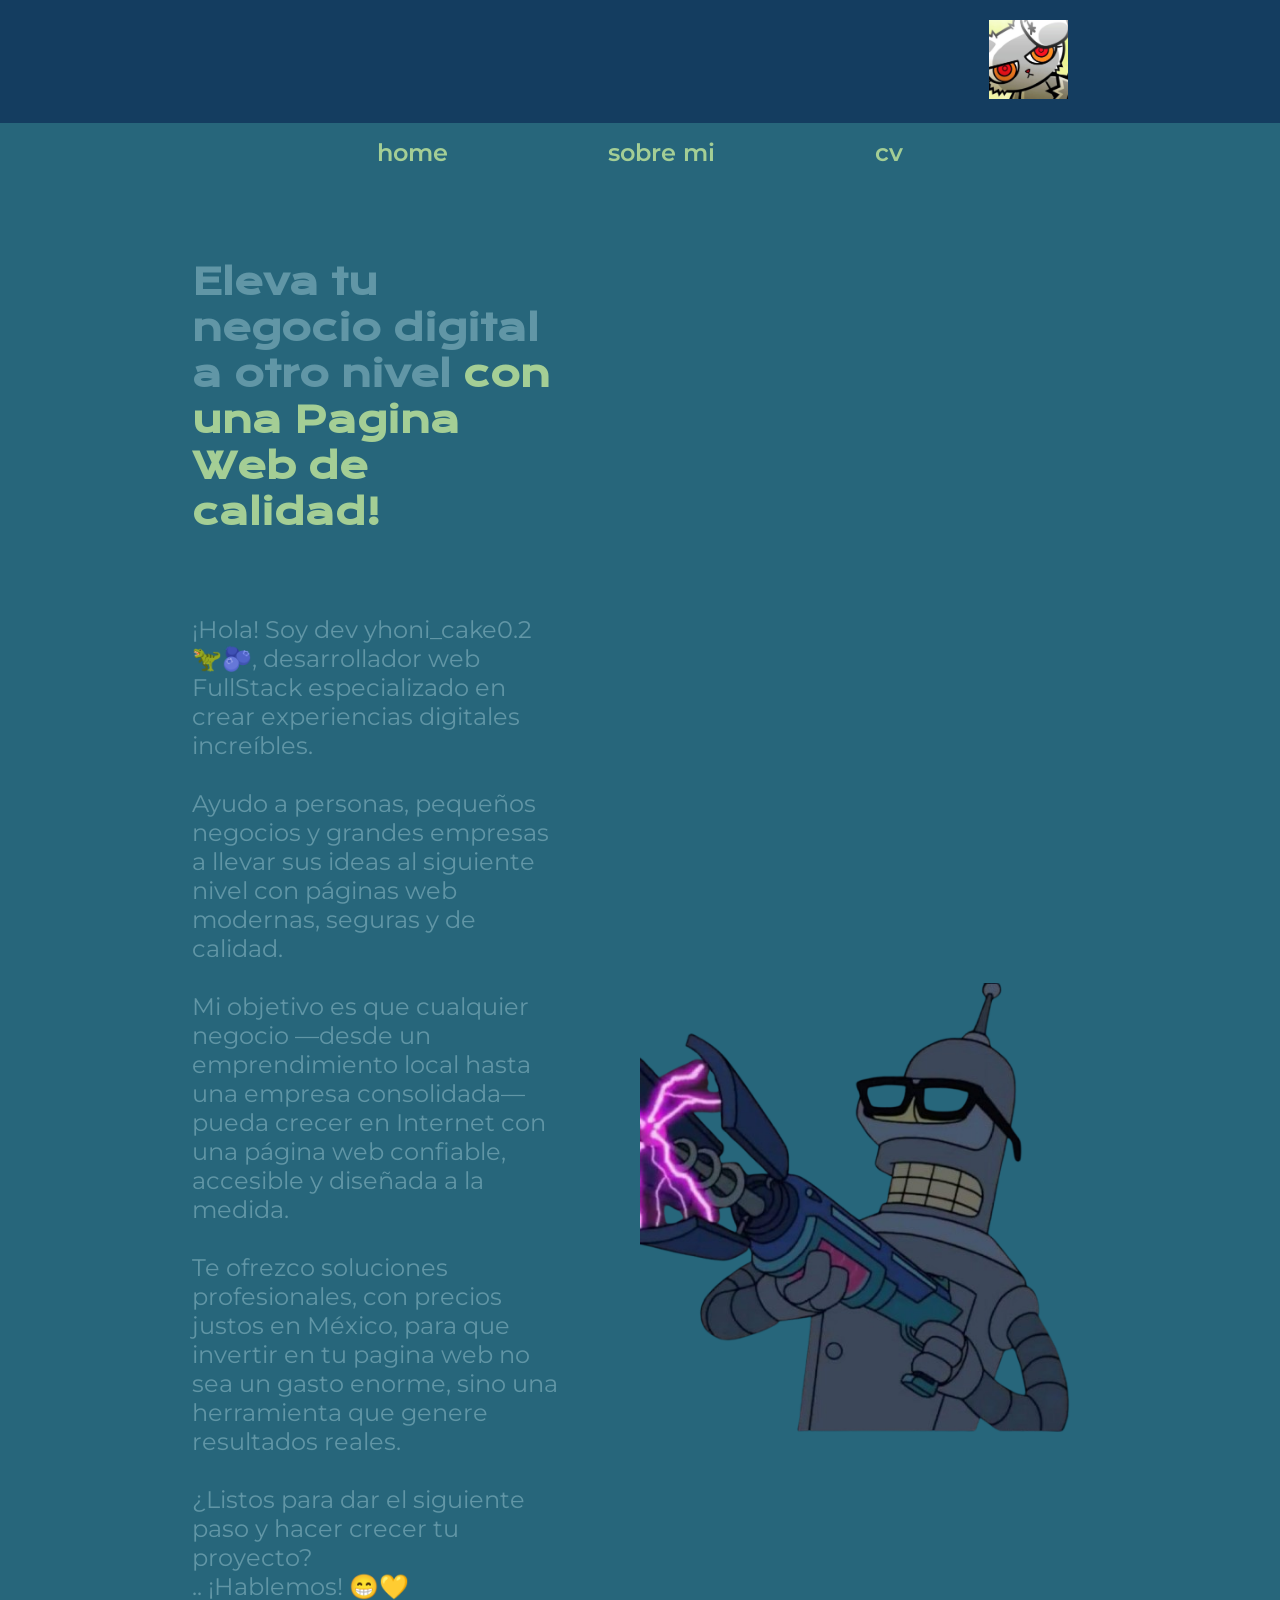
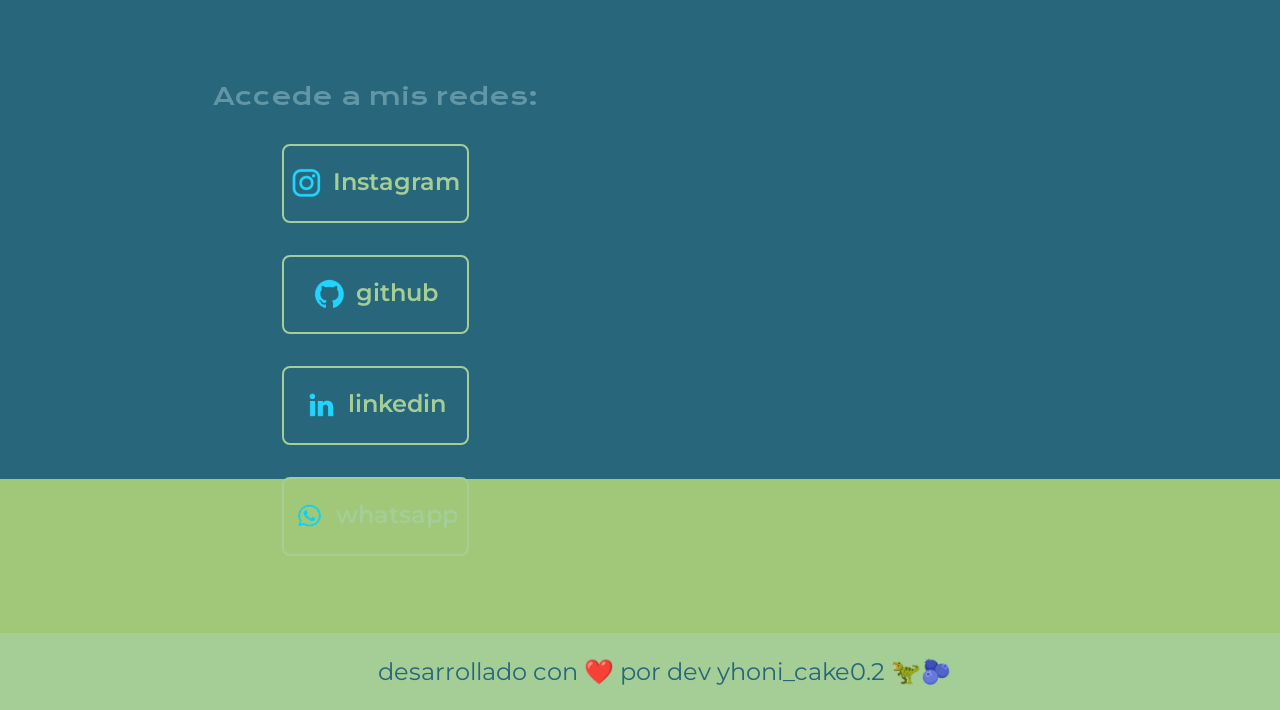
<file: index.html>
<!DOCTYPE html>
<html lang="es-mx">
<head>
    <meta charset="UTF-8">
    <meta http-equiv="X-UA-Compatible" content="IE=edge">
    <meta name="viewport" content="width=device-width, initial-scale=1.0">
    <title>Portafolio de yhoni_cake0.2 | Desarrollador Web Fullstack</title>
    <meta name="description" content="Portafolio de yhoni_cake0.2 - Desarrollador de software Fullstack en C# y JavaScript. Diseño y desarrollo de páginas web modernas, seguras y personalizadas para tu negocio.">
    <meta name="keywords" content="portafolio, desarrollador web, fullstack, C#, JavaScript, páginas web, México, Yhoni Reyes, desarrollo de software">
    <meta name="author" content="Yhoni_cake0.2">
    <link rel="stylesheet" href="./styles/style.css">
</head>
<body>
    <header class="header">
        <Imagen a la derecha, centrada verticalmente>
        <img src="./assets/rabi.png" alt="Logo Yhoni" class="header__imagen">
    </header>
    <nav class="header__menu">
        <a class="header__menu__link" href="index.html">home</a>
        <a class="header__menu__link" href="about.html">sobre mi</a>
        <a class="header__menu__link" href="curriculum.html">cv</a>
    </nav>
    <main class="presentacion">
        <section class="presentacion__contenido">
            <h1 class="presentacion__contenido__titulo">
                Eleva tu negocio digital a otro nivel 
                <strong class="titulo-destaque">con una Pagina Web de calidad!</strong>
            </h1>
            <p class="presentacion__contenido__texto">
            <p class="presentacion__contenido__texto">
                ¡Hola! Soy dev yhoni_cake0.2 🦖🫐, desarrollador web FullStack especializado en crear 
                experiencias digitales increíbles.
                <br><br>
                Ayudo a personas, pequeños negocios y grandes empresas a llevar sus ideas al siguiente 
                nivel con páginas web modernas, seguras y de calidad.
                <br><br>
                Mi objetivo es que cualquier negocio —desde un emprendimiento local hasta una empresa 
                consolidada— pueda crecer en Internet con una página web confiable, accesible y diseñada
                a la medida.
                <br><br>
                Te ofrezco soluciones profesionales, con precios justos en México, para que invertir en 
                tu pagina web no sea un gasto enorme, sino una herramienta que genere resultados reales.
                <br><br>
                ¿Listos para dar el siguiente paso y hacer crecer tu proyecto?
                <br>
                .. ¡Hablemos! 😁💛
            </p>

            </p>
            <div class="presentacion__enlaces">
                <h2 class="presentacion__enlaces_subtitulo">Accede a mis redes:</h2>
                <a class="presentacion__enlaces__link" href="https://www.instagram.com/yhonicake0.2/" target="_blank" rel="noopener noreferrer"> <img src="./assets/instagram.png" alt="imagen instagram">Instagram</a>
                <a class="presentacion__enlaces__link" href="https://github.com/yhonicake02"target="_blank"rel="noopener noreferrer"><img src="./assets/github.png" alt="imagen github">github</a>
                <a class="presentacion__enlaces__link" href="https://www.linkedin.com/in/jonathan-israel-reyes-mendez/"target="_blank"rel="noopener noreferrer"><img src="./assets/linkedin.png" alt="imagen linkedin">linkedin</a>
                <a class="presentacion__enlaces__link" href="https://wa.me/5215538138423?text=¡Hola%20Yhoni!%20Quiero%20una%20página%20web%20para%20mi%20negocio"target="_blank"rel="noopener noreferrer"><img src="./assets/whasap.png" alt="imagen whatsapp">whatsapp</a>
            </div>
        </section>
        <!-- esta es la foto de mi portafolio -->
        <img class="presentacion__imagen" src="./assets/canvas_bender_el_tremendo.png" alt="Imagen de canva bender">
    </main>
    <footer class="footer">
        <p>desarrollado con ❤️ por dev yhoni_cake0.2 🦖🫐</p>
    </footer>
</body>
</html>
</file>
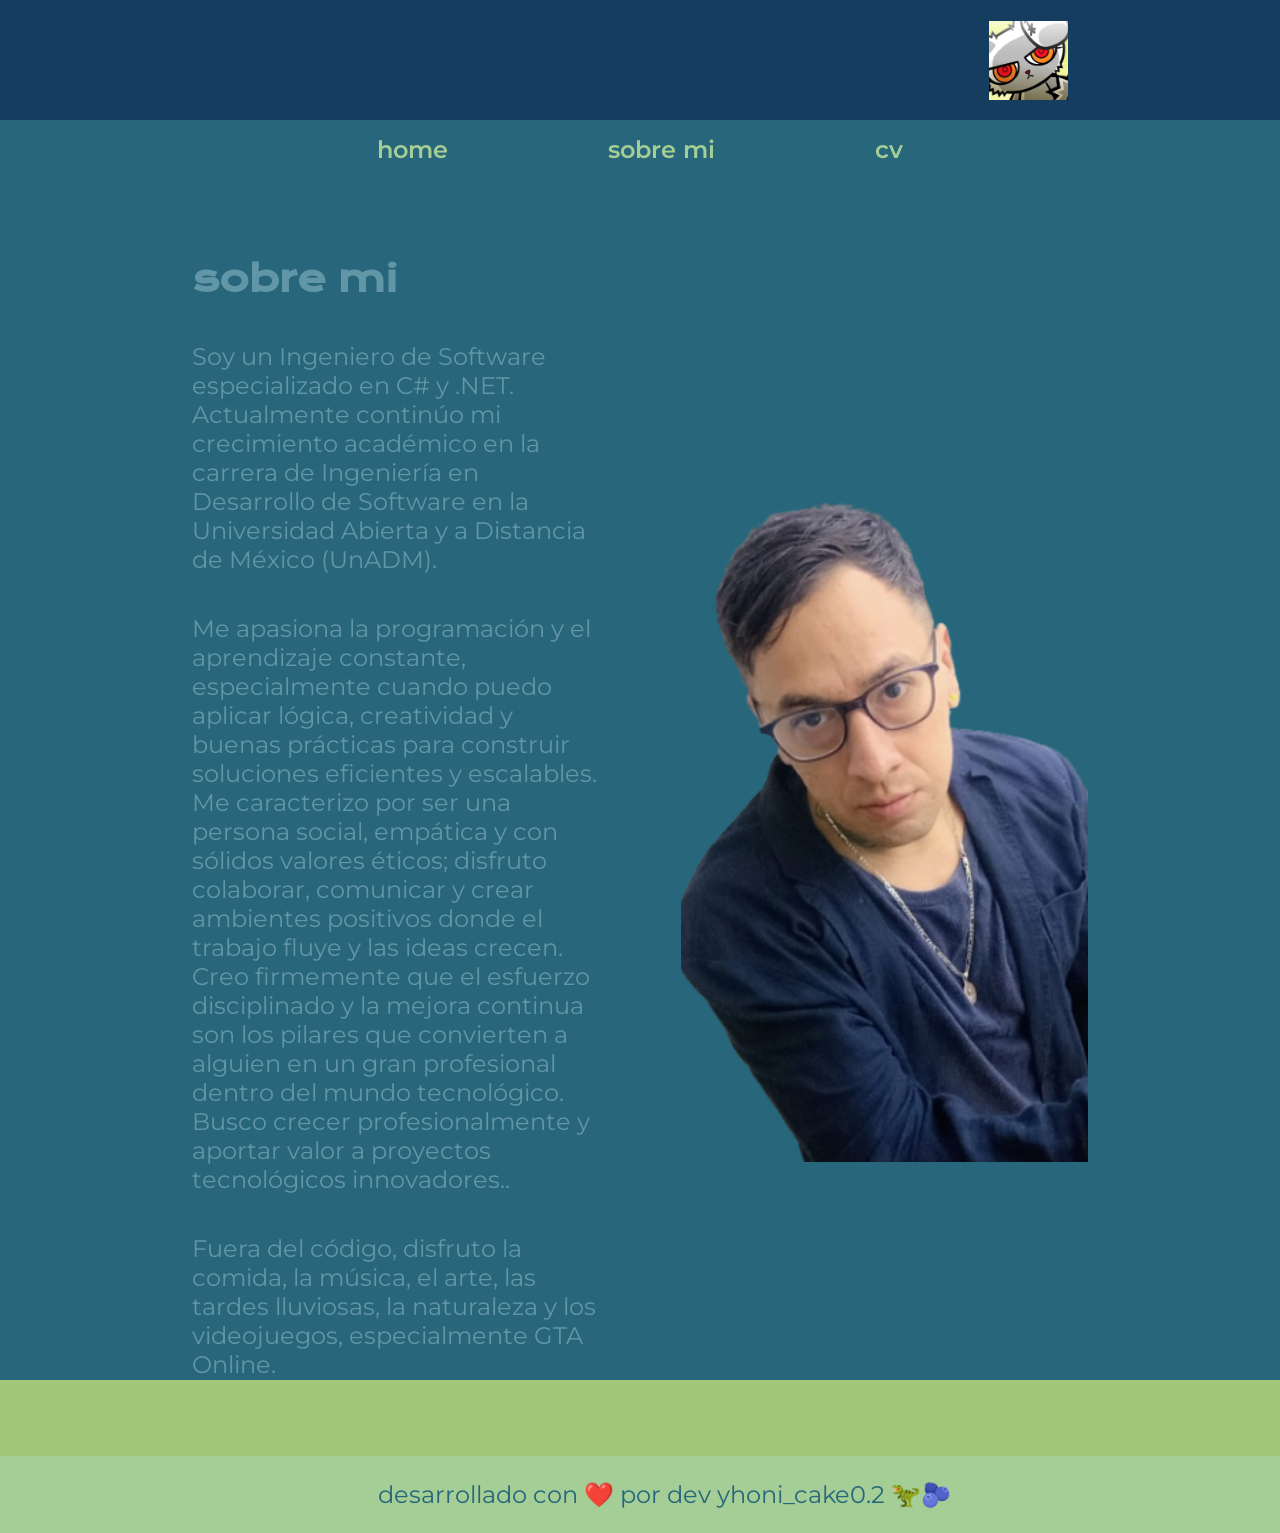
<file: about.html>
<!DOCTYPE html>
<html lang="es-mx">
<head>
    <meta charset="UTF-8">
    <meta name="viewport" content="width=device-width, initial-scale=1.0">
    <title>Sobre mí | yhoni_cake0.2 - Ingeniero en Software</title>
    <meta name="description" content="Conoce a yhoni_cake0.2, Ingeniero en desarrollo de software en formación. Apasionado por la programación, el aprendizaje constante y la creación de soluciones tecnológicas innovadoras.">
    <meta name="keywords" content="sobre mi, ingeniero de software, yhoni_cake0.2, desarrollador fullstack, C#, JavaScript, programador, México, UnADM, Oracle Next Education">
    <meta name="author" content="yhoni_cake0.2">
    <link rel="stylesheet" href="./styles/style.css">
</head>
<body>
    <header class="header">
        <!-- Imagen a la derecha, centrada verticalmente -->
        <img src="./assets/rabi.png" alt="Logo Yhoni" class="header__imagen">
    </header>
    <nav class="header__menu">
        <a class="header__menu__link" href="index.html">home</a>
        <a class="header__menu__link" href="about.html">sobre mi</a>
        <a class="header__menu__link" href="curriculum.html">cv</a>
    </nav>
    <main class="presentacion">
        <section class="presentacion__contenido">
            <h1 class="presentacion__contenido__titulo">sobre mi</h1>
            <p class="presentacion__contenido__texto">
                Soy un Ingeniero de Software especializado en C# y .NET. 
                Actualmente continúo mi crecimiento académico en la carrera de 
                Ingeniería en Desarrollo de Software en la Universidad Abierta y a Distancia de México 
                (UnADM). 
            </p>
            <p class="presentacion__contenido__texto">
                Me apasiona la programación y el aprendizaje constante, especialmente cuando puedo aplicar lógica, 
                creatividad y buenas prácticas para construir soluciones eficientes y escalables. Me caracterizo por
                ser una persona social, empática y con sólidos valores éticos; disfruto colaborar, comunicar y crear 
                ambientes positivos donde el trabajo fluye y las ideas crecen. Creo firmemente que el esfuerzo 
                disciplinado y la mejora continua son los pilares que convierten a alguien en un gran profesional 
                dentro del mundo tecnológico. Busco crecer profesionalmente y aportar valor a proyectos
                tecnológicos innovadores..</p>
            <p class="presentacion__contenido__texto">
                Fuera del código, disfruto la comida, la música, el arte, las tardes lluviosas, 
                la naturaleza y los videojuegos, especialmente GTA Online.
            </p>
        </section>
        <img class="presentacion__imagen" src="canvas_yhoni_glass.png" alt="Imagen de yhoni nativo">
    </main>
    <footer class="footer">
        <p>desarrollado con ❤️ por dev yhoni_cake0.2 🦖🫐</p>
    </footer>
</body>
</html>
</file>
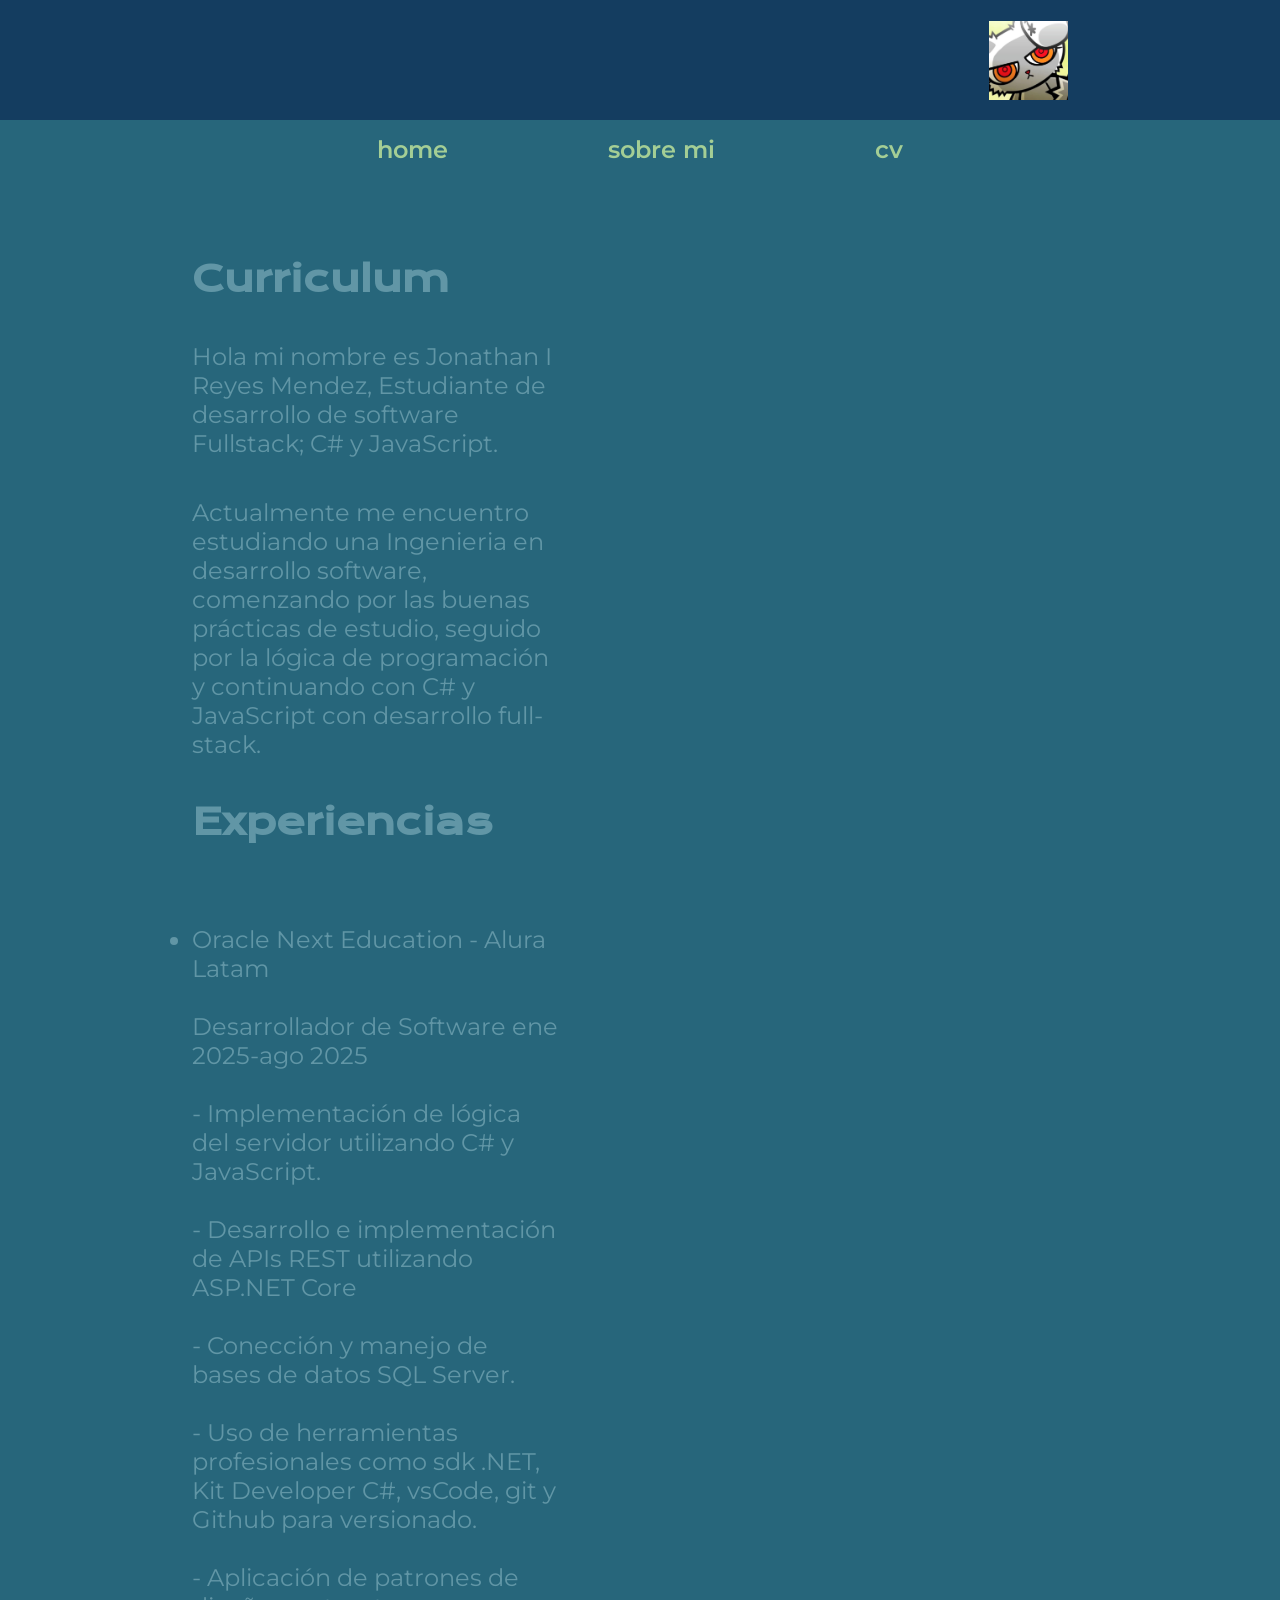
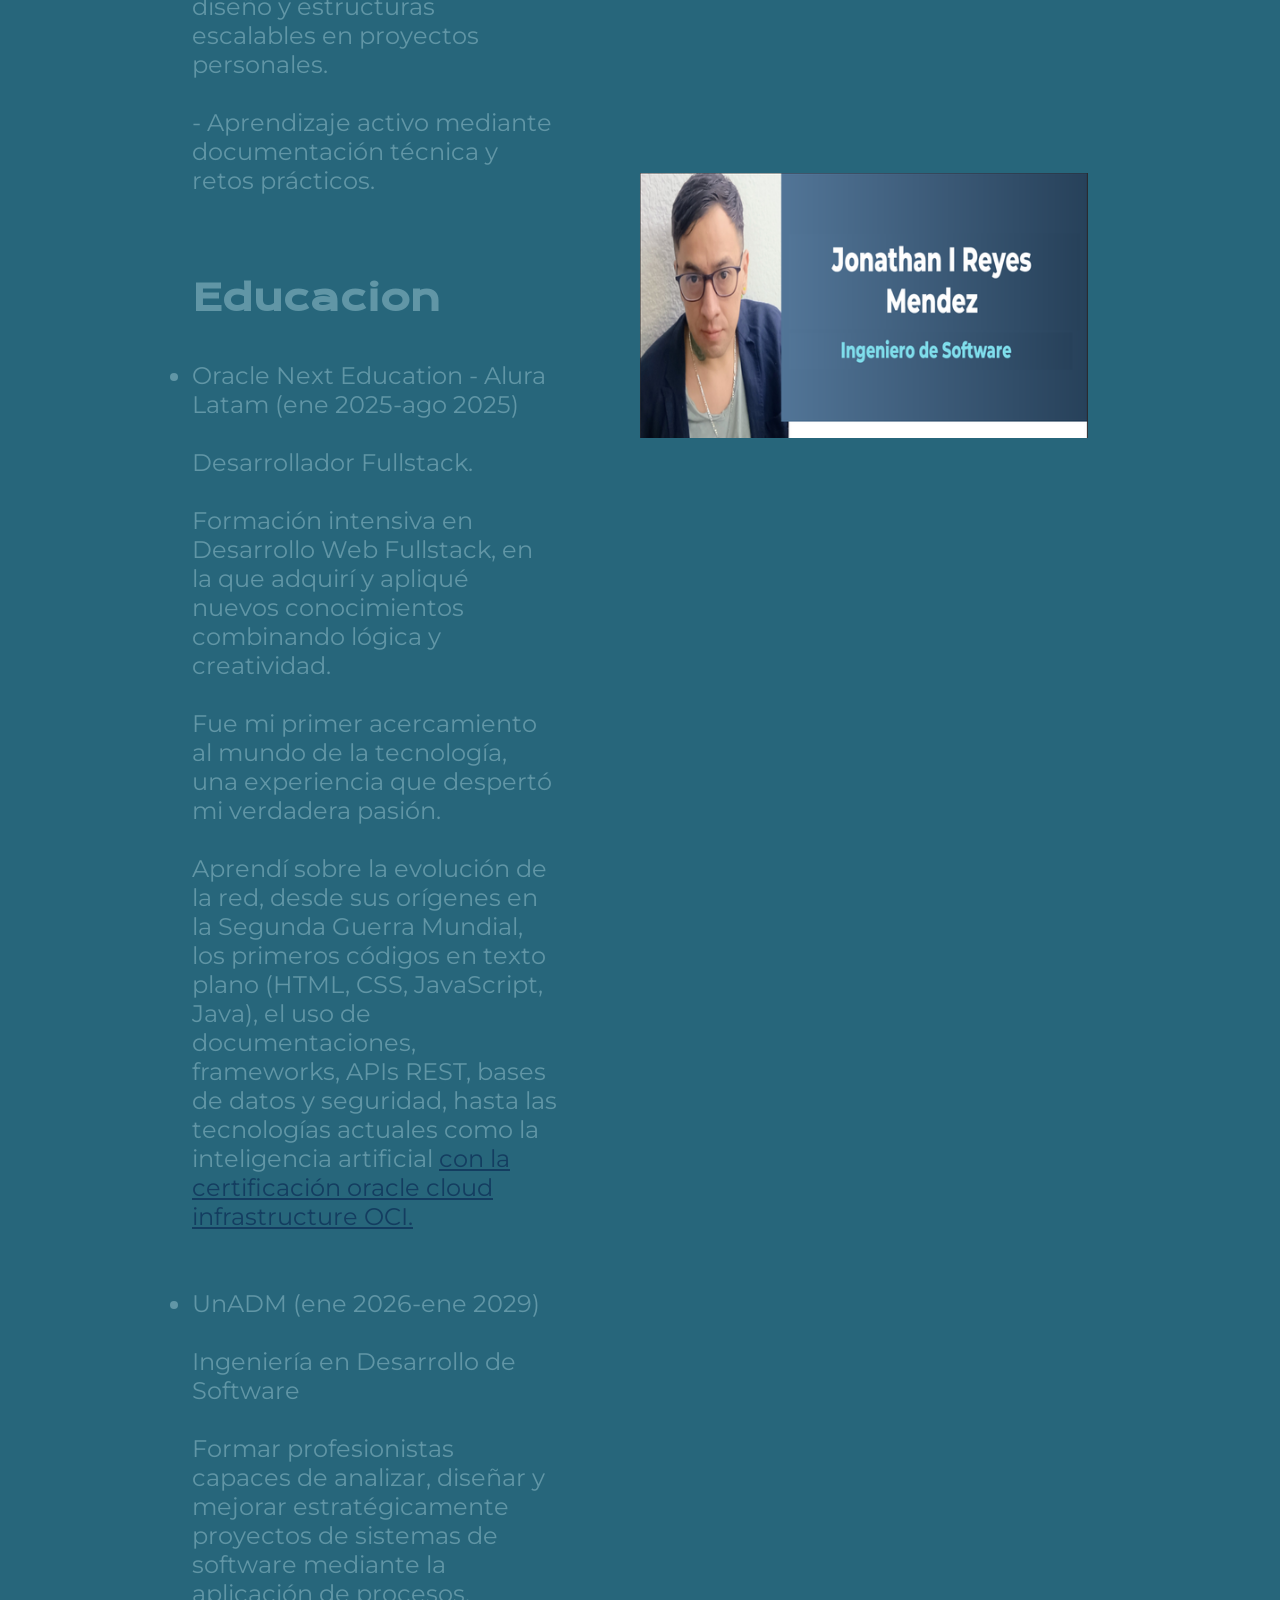
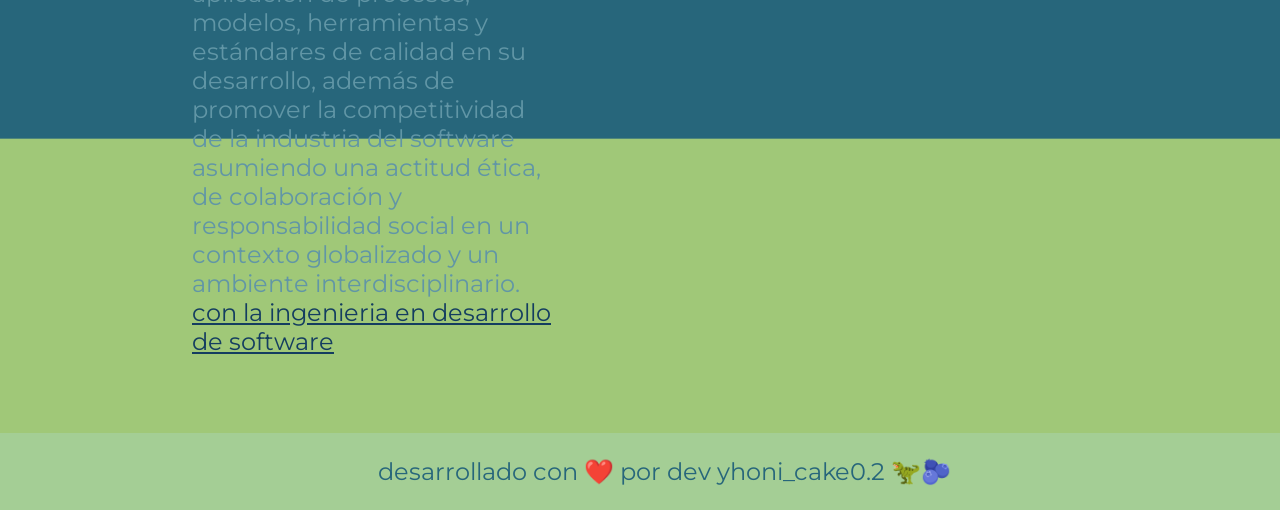
<file: curriculum.html>
<!DOCTYPE html>
<html lang="es-mx">
<head>
    <meta charset="UTF-8">
    <meta name="viewport" content="width=device-width, initial-scale=1.0">
    <title>Curriculum | yhoni_cake0.2 - Desarrollador Fullstack</title>
    <meta name="description" content="Curriculum de yhoni_cake0.2 - Experiencia en desarrollo Fullstack con C# y JavaScript. Formación en Oracle Next Education y estudios en Ingeniería de Desarrollo de Software en la UnADM.">
    <meta name="keywords" content="curriculum, cv, yhoni_cake0.2, desarrollador fullstack, C#, JavaScript, ASP.NET Core, Node.js, SQL Server, Oracle Next Education, UnADM">
    <meta name="author" content="yhoni_cake0.2">
    <link rel="stylesheet" href="./styles/style.css">
</head>
<body>
    <header class="header">
        <!-- Imagen a la derecha, centrada verticalmente -->
        <img src="./assets/rabi.png" alt="Logo Yhoni" class="header__imagen">
    </header>
    <nav class="header__menu">
        <a class="header__menu__link" href="index.html">home</a>
        <a class="header__menu__link" href="about.html">sobre mi</a>
        <a class="header__menu__link" href="curriculum.html">cv</a>
    </nav>
    <main class="presentacion">
        <section class="presentacion__contenido">
            <h1 class="presentacion__contenido__titulo">
                Curriculum</h1>
                <p class="presentacion__contenido__texto">
                    Hola mi nombre es Jonathan I Reyes Mendez, 
                    Estudiante de desarrollo de software Fullstack;
                    C# y JavaScript.
                </p>
                <p class="presentacion__contenido__texto">
                    Actualmente me encuentro estudiando una Ingenieria en desarrollo software,
                    comenzando por las buenas prácticas de estudio, seguido por la lógica de 
                    programación y continuando con C# y JavaScript con desarrollo full-stack.
                </p>
                <h2 class="presentacion__contenido__titulo">Experiencias</h2>
                <p class="presentacion__contenido__texto">
                    <ul class="presentacion__contenido__texto">
                        <li>Oracle Next Education - Alura Latam<br><br>
                            Desarrollador de Software ene 2025-ago 2025<br><br>
                            - Implementación de lógica del servidor utilizando C# y
                            JavaScript.<br><br>
                            - Desarrollo e implementación de APIs REST utilizando
                            ASP.NET Core<br><br>
                            - Conección y manejo de bases de datos SQL Server.<br><br>
                            - Uso de herramientas profesionales como 
                            sdk .NET, Kit Developer C#,
                            vsCode, git y Github para versionado.<br><br>
                            - Aplicación de patrones de diseño y estructuras
                            escalables en proyectos personales.<br><br>
                            - Aprendizaje activo mediante documentación técnica y
                            retos prácticos. </li>
                        <!--<li> Empresa en que trabajó (2021 - 2023) - tú ocupación ahí </li>-->
                    </ul>
                </p>
                <h2 class="presentacion__contenido__titulo">Educacion</h2>
                <div class="presentacion__contenido__texto">
                    <div class="presentacion__contenido__texto educacion">
                    <ul class="presentacion__contenido__texto">
                        <li>Oracle Next Education - Alura Latam (ene 2025-ago 2025)<br><br>
                            Desarrollador Fullstack.<br><br>
                            Formación intensiva en Desarrollo Web Fullstack,
                            en la que adquirí y apliqué nuevos conocimientos
                            combinando lógica y creatividad.<br><br>
                            Fue mi primer acercamiento al mundo de la tecnología,
                            una experiencia que despertó mi verdadera pasión.<br><br>
                            Aprendí sobre la evolución de la red, desde sus orígenes
                            en la Segunda Guerra Mundial, los primeros códigos
                            en texto plano (HTML, CSS, JavaScript, Java), el uso de
                            documentaciones, frameworks, APIs REST, bases de
                            datos y seguridad, hasta las tecnologías actuales como la
                            inteligencia artificial <a href="./assets/ONE oracle next education.pdf"target="_blank"rel="noopener noreferrer">con la certificación oracle cloud infrastructure OCI.</a> </li><br><br>
                        <li>UnADM (ene 2026-ene 2029)<br><br>
                            Ingeniería en Desarrollo de Software<br><br>
                            Formar profesionistas capaces de analizar, diseñar
                            y mejorar estratégicamente proyectos de sistemas
                            de software mediante la aplicación de procesos,
                            modelos, herramientas y estándares de calidad en su
                            desarrollo, además de promover la competitividad de
                            la industria del software asumiendo una actitud ética,
                            de colaboración y responsabilidad social en un contexto
                            globalizado y un ambiente interdisciplinario. <a href="./assets/ING_DESARROLLO_SOFTWARE.pdf"target="_blank"rel="noopener noreferrer">con la ingenieria en desarrollo de software</a></li>
                        <!--<li>Curso nombre - Alura Cursos <a href="linkdelacertificacion">con la certificación</a></li>-->
                    </ul>
                    </div>
                </div>    
        </section>
        <img class="presentacion__imagen" src="./assets/yhoni_nativo_resized.png" alt="Imagen de yhoni nativo">
    </main>
    <footer class="footer">
        <p>desarrollado con ❤️ por dev yhoni_cake0.2 🦖🫐</p>
    </footer>
</body>
</html>
</file>
<file: styles/style.css>
/* # estilos css */

@import url('https://fonts.googleapis.com/css2?family=Krona+One&family=Montserrat:ital,wght@0,100..900;1,100..900&display=swap');

:root{
    --color-primario:#27667B;
    --color-secundario:#6196a6;
    --color-terciario:#a4ce95;
    --color-hover:#272727;

    --fuente-montserrat:'Montserrat', sans-serif;
    --fuente-krona:"Krona One", sans-serif;
}

* { /*Elemento global Reset antes de comenzar a estilizar nuestros elementos*/ 
    padding: 0;
    margin: 0;
} 

body {
    /* Dividimos el body en dos colores */
       background: linear-gradient(
           to bottom,       /* dirección vertical */
           #27667B 0%,      /* color superior */
           #27667B 90%,     /* llega hasta 3/4 de la pantalla */
           #A0C878 90%,     /* empieza color inferior */
           #A0C878 100%     /* termina en el fondo */
       );
    color: var(--color-secundario);
    /* height: 100vh; Body utiliza todo el tamaño de la pagina height*/
    box-sizing: border-box; /*Para que los elementos hijos no se salgan del padre margin*/
}

/* Header distinto del body */
.header {
    background-color: #143D60; /* color del header */
    padding: 20px 15%; /* espacio arriba y abajo */
    display: flex;
    justify-content: flex-end; /* Imagen al lado derecho */
    align-items: center; /* Imagen centrada verticalmente */
    /* 👇 aquí controlamos la altura */
        min-height: 5rem;   /* siempre tendrá al menos 5cm de alto */
}

/* Imagen dentro del header */
.header__imagen {
    width: 79px; /* ajusta según tu imagen */
    height: auto;
    margin-right: 20px;
}

.header__menu {
    display: flex;
    gap: 160px;
    justify-content: center; /* centra horizontalmente la nav */
    padding: 15px 0; /* espacio arriba y abajo */
}

.header__menu__link {
    font-family: var(--fuente-montserrat);
    font-size: 1.5rem;
    font-weight: 600;
    color: var(--color-terciario);
    text-decoration: none;
}

.header__menu__link:hover {
    color: var(--color-hover);
    transition: color 0.3s ease;
}

.presentacion {
    display: flex;
    align-items: center;
    padding: 6% 15%;
    justify-content: space-between;
    gap: 82px;
}

.presentacion__contenido {
    width: 50%;
    display: flex;
    flex-direction: column;
    gap: 40px;
}

.presentacion__contenido__titulo {
    font-size: 2.25rem;
    font-family: var(--fuente-krona);
}

.titulo-destaque {
    color: var(--color-terciario);
}

.presentacion__contenido__texto {
    font-size: 1.5rem;
    font-family: var(--fuente-montserrat);
}

.presentacion__enlaces {
    display: flex;
    justify-content: space-between;
    flex-direction: column;
    align-items: center;
    gap: 32px; /* para poner espacio entre los items */
}

.presentacion__enlaces_subtitulo {
    font-family: var(--fuente-krona);
    font-size: 1.5rem;
    font-weight: 400;
}

.presentacion__enlaces__link {
    width: 50%;
    text-align: center;
    padding: 21.5px 0;
    border-radius: 8px;
    font-family: var(--fuente-montserrat);
    font-size: 1.5rem;
    font-weight: 600;
    text-decoration: none; /*Para sacar la linea debajo de las letras del enlace*/
    color: var(--color-terciario);
    border: 2px solid var(--color-terciario);
    display: flex;
    justify-content: center;
    gap: 10px;
}

.presentacion__enlaces__link:hover {
    background-color: var(--color-hover);
    transition: color 0.3s ease;
}

.presentacion__imagen {
    width: 50%;  /* Ancho de la imagen */
    height: 50%; /*Alto de la imagen */
    object-fit: cover; /*Ajusta la imagen sin deformarla */
}

.presentacion__contenido__texto a{
    text-decoration: none;
    color: var(--color-terciario);
}

/* Solo para enlaces dentro de la sección de Educación */
.presentacion__contenido__texto.educacion a {
    color: #143D60; /* color oscuro para legibilidad */
    text-decoration: underline; /* opcional, para que parezca un enlace */
}

.presentacion__contenido__texto.educacion a:hover {
    color: #272727; /* cambio de color al pasar el mouse */
}


.footer {
    background-color: var(--color-terciario);
    padding: 24px;
    color: var(--color-primario);
    text-align: center;
    font-family: var(--fuente-montserrat);
    font-size: 1.5rem;
    font-weight: 400;
    position: relative;
        bottom: 0;
        width: 100%;
}



/* Ajustes para pantallas grandes hasta medianas */
@media (max-width: 1250px) {
    .header {
            padding: 10px 5%;  /* menos padding en pantallas medianas */
            min-height: 3rem;  /* un poco más compacto */
        }

   .header__menu {
            justify-content: center;
        }

    .presentacion {
        flex-direction: column-reverse;
        padding: 5%;
        text-align: center;
    }

    .presentacion__contenido {
        width: auto;
    }

    /* Cambiar color del enlace de WhatsApp en pantallas medianas */
    .presentacion__enlaces__link[href*="wa.me"] {
        color: #27667B;  /* azul oscuro */
        border-color: #27667B;
    }
}

/* Ajustes para tablets */
@media (max-width: 900px) {
    .header {
        padding: 8px 5%;
        min-height: 2.8rem;
    }

    .header__menu {
        display: flex;
        justify-content: center; /* se mantiene centrado */
        gap: 15px;
    }

    .presentacion {
        padding: 20px;
    }
}

/* Ajustes para celulares pequeños */
@media (max-width: 600px) {
    .header {
        flex-direction: column;
        align-items: flex-start; /* contenido pegado a la izquierda */
        padding: 6px 5%;
        min-height: 2.5rem;
    }

    .header__menu {
        display: flex;
        flex-direction: column;   /* menú en columna */
        align-items: flex-start;  /* alineado a la izquierda */
        gap: 10px;
        margin-top: 10px;
        width: 100%;
        padding-left: 10px; /* separación del borde */
    }

    .presentacion {
        padding: 15px;
        text-align: center;
    }

    .presentacion__enlaces {
        flex-direction: column;
        gap: 10px;
        align-items: center;
    }
}
</file>
